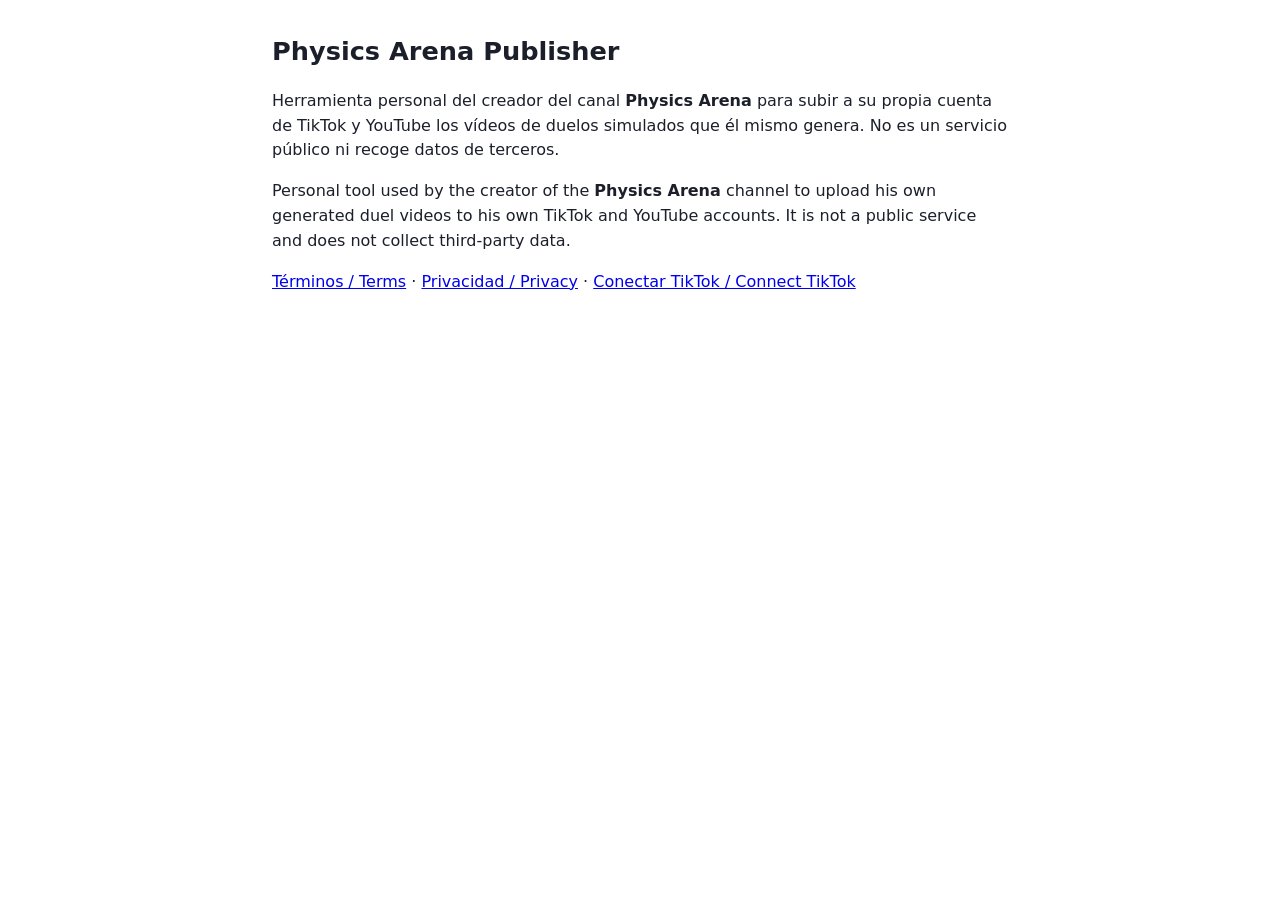
<file: index.html>
<!doctype html><html lang="es"><head><meta charset="utf-8"><meta name="viewport" content="width=device-width,initial-scale=1"><title>Physics Arena Publisher</title><link rel="stylesheet" href="estilo.css"></head>
<body><main><h1>Physics Arena Publisher</h1>
<p>Herramienta personal del creador del canal <b>Physics Arena</b> para subir a su propia cuenta de TikTok y YouTube los vídeos de duelos simulados que él mismo genera. No es un servicio público ni recoge datos de terceros.</p>
<p>Personal tool used by the creator of the <b>Physics Arena</b> channel to upload his own generated duel videos to his own TikTok and YouTube accounts. It is not a public service and does not collect third-party data.</p>
<p><a href="terminos.html">Términos / Terms</a> · <a href="privacidad.html">Privacidad / Privacy</a> · <a href="conectar.html">Conectar TikTok / Connect TikTok</a></p></main></body></html>
</file>
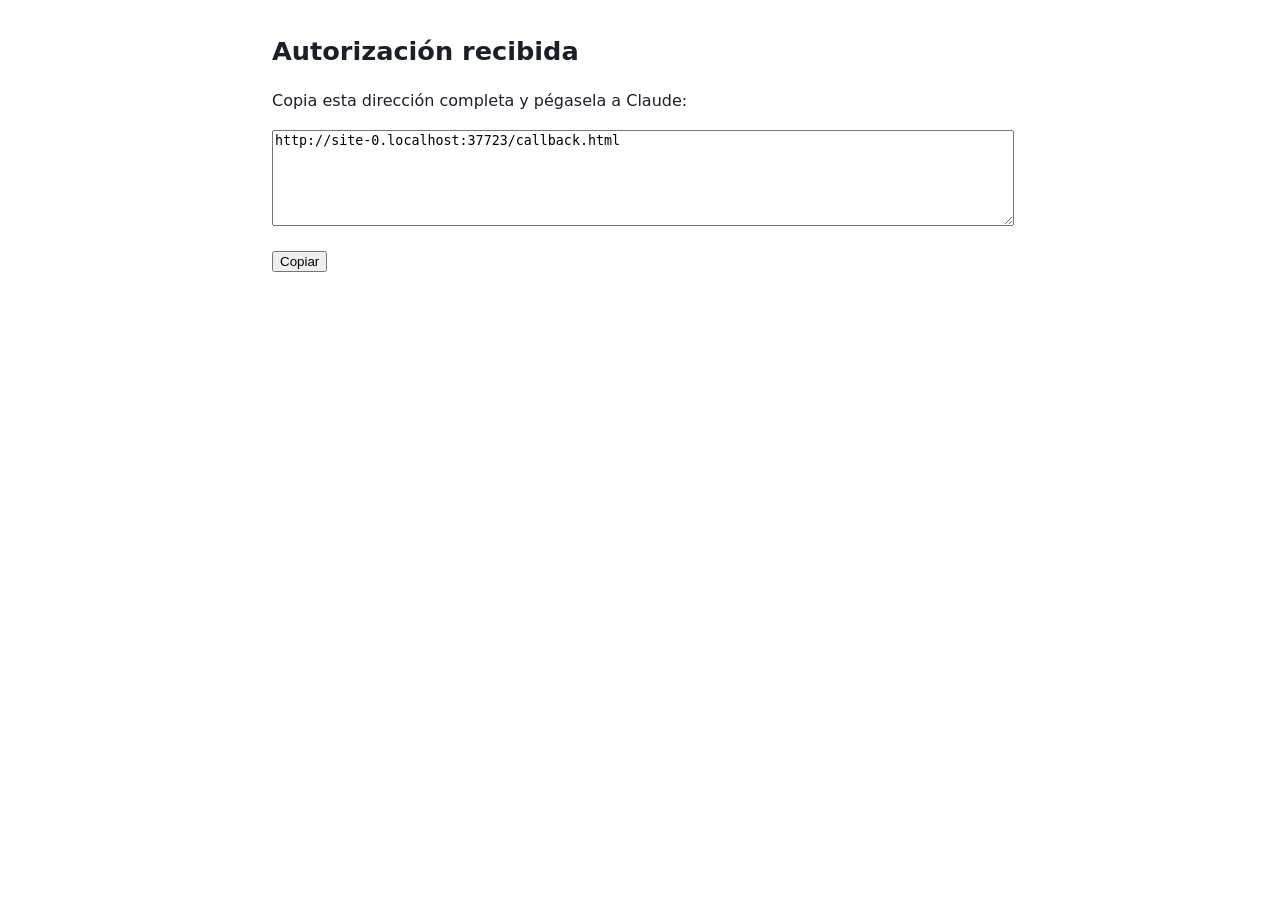
<file: callback.html>
<!doctype html><html lang="es"><head><meta charset="utf-8"><meta name="viewport" content="width=device-width,initial-scale=1"><title>Physics Arena Publisher · autorización</title><link rel="stylesheet" href="estilo.css"></head>
<body><main><h1>Autorización recibida</h1><p>Copia esta dirección completa y pégasela a Claude:</p>
<textarea id="u" rows="6" style="width:100%" readonly></textarea><p><button onclick="navigator.clipboard.writeText(document.getElementById('u').value)">Copiar</button></p>
<script>document.getElementById('u').value=location.href;</script></main></body></html>
</file>
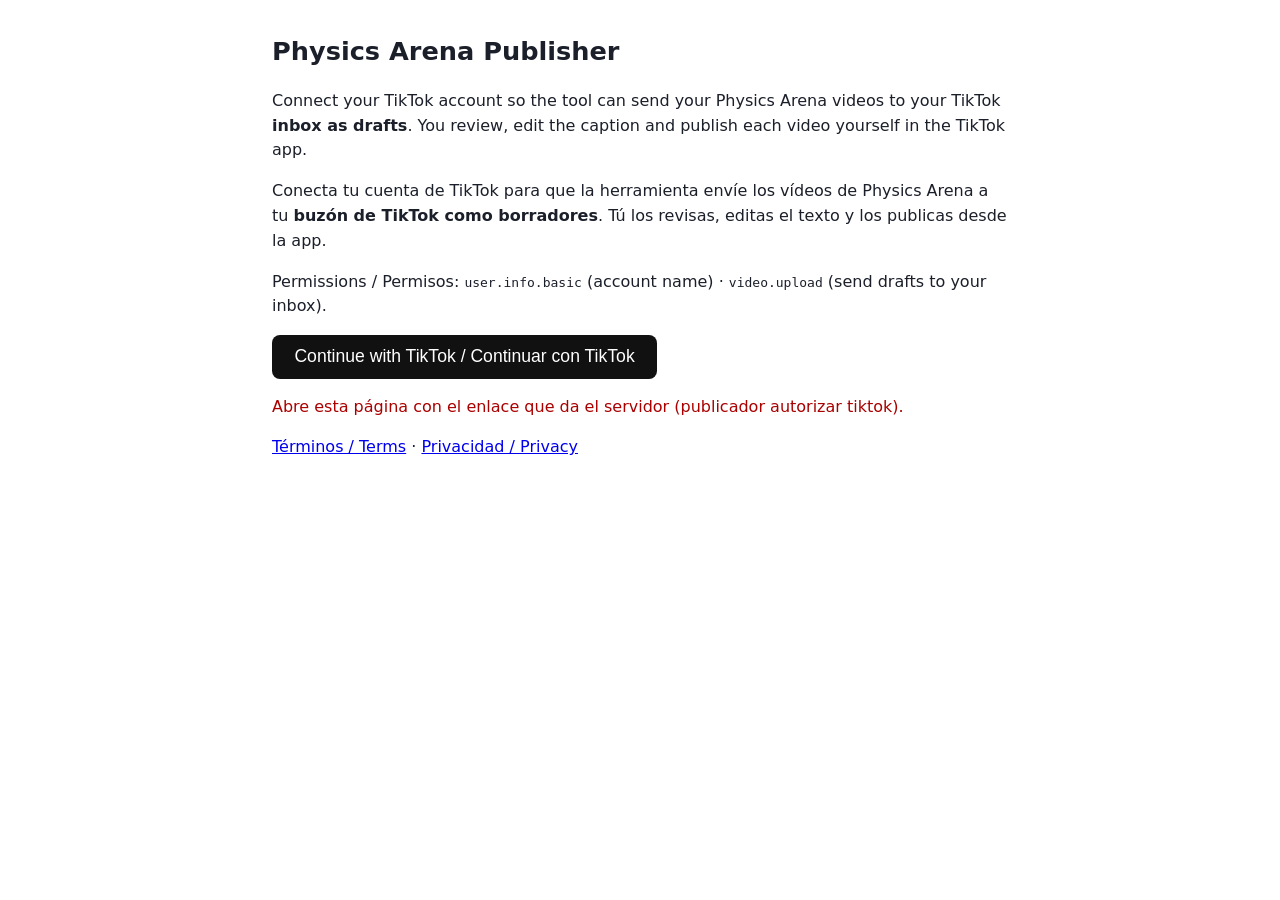
<file: conectar.html>
<!doctype html><html lang="es"><head><meta charset="utf-8"><meta name="viewport" content="width=device-width,initial-scale=1"><title>Physics Arena Publisher · Conectar TikTok</title><link rel="stylesheet" href="estilo.css"></head>
<body><main>
<h1>Physics Arena Publisher</h1>
<p>Connect your TikTok account so the tool can send your Physics Arena videos to your TikTok <b>inbox as drafts</b>. You review, edit the caption and publish each video yourself in the TikTok app.</p>
<p>Conecta tu cuenta de TikTok para que la herramienta envíe los vídeos de Physics Arena a tu <b>buzón de TikTok como borradores</b>. Tú los revisas, editas el texto y los publicas desde la app.</p>
<p>Permissions / Permisos: <code>user.info.basic</code> (account name) · <code>video.upload</code> (send drafts to your inbox).</p>
<p><button id="b" style="font-size:1.1rem;padding:.7rem 1.4rem;border-radius:.5rem;border:0;background:#111;color:#fff;cursor:pointer" disabled>Continue with TikTok / Continuar con TikTok</button></p>
<p id="e" style="color:#a00"></p>
<p><a href="terminos.html">Términos / Terms</a> · <a href="privacidad.html">Privacidad / Privacy</a></p>
<script>
// El servidor del creador genera el enlace con su clave pública de cliente, PKCE y state, y lo pasa aquí en el «#».
// Nada de esto se envía a este sitio: el fragmento «#» no sale del navegador.
const p = new URLSearchParams(location.hash.slice(1)), b = document.getElementById('b');
if (p.get('ck') && p.get('ch') && p.get('st')) {
  const u = new URL('https://www.tiktok.com/v2/auth/authorize/');
  u.search = new URLSearchParams({client_key: p.get('ck'), redirect_uri: new URL('callback.html', location.href).href, response_type: 'code',
    scope: p.get('sc') || 'user.info.basic,video.upload', state: p.get('st'), code_challenge: p.get('ch'), code_challenge_method: 'S256'});
  b.disabled = false; b.onclick = () => { location.href = u.toString(); };
} else document.getElementById('e').textContent = 'Abre esta página con el enlace que da el servidor (publicador autorizar tiktok).';
</script>
</main></body></html>
</file>
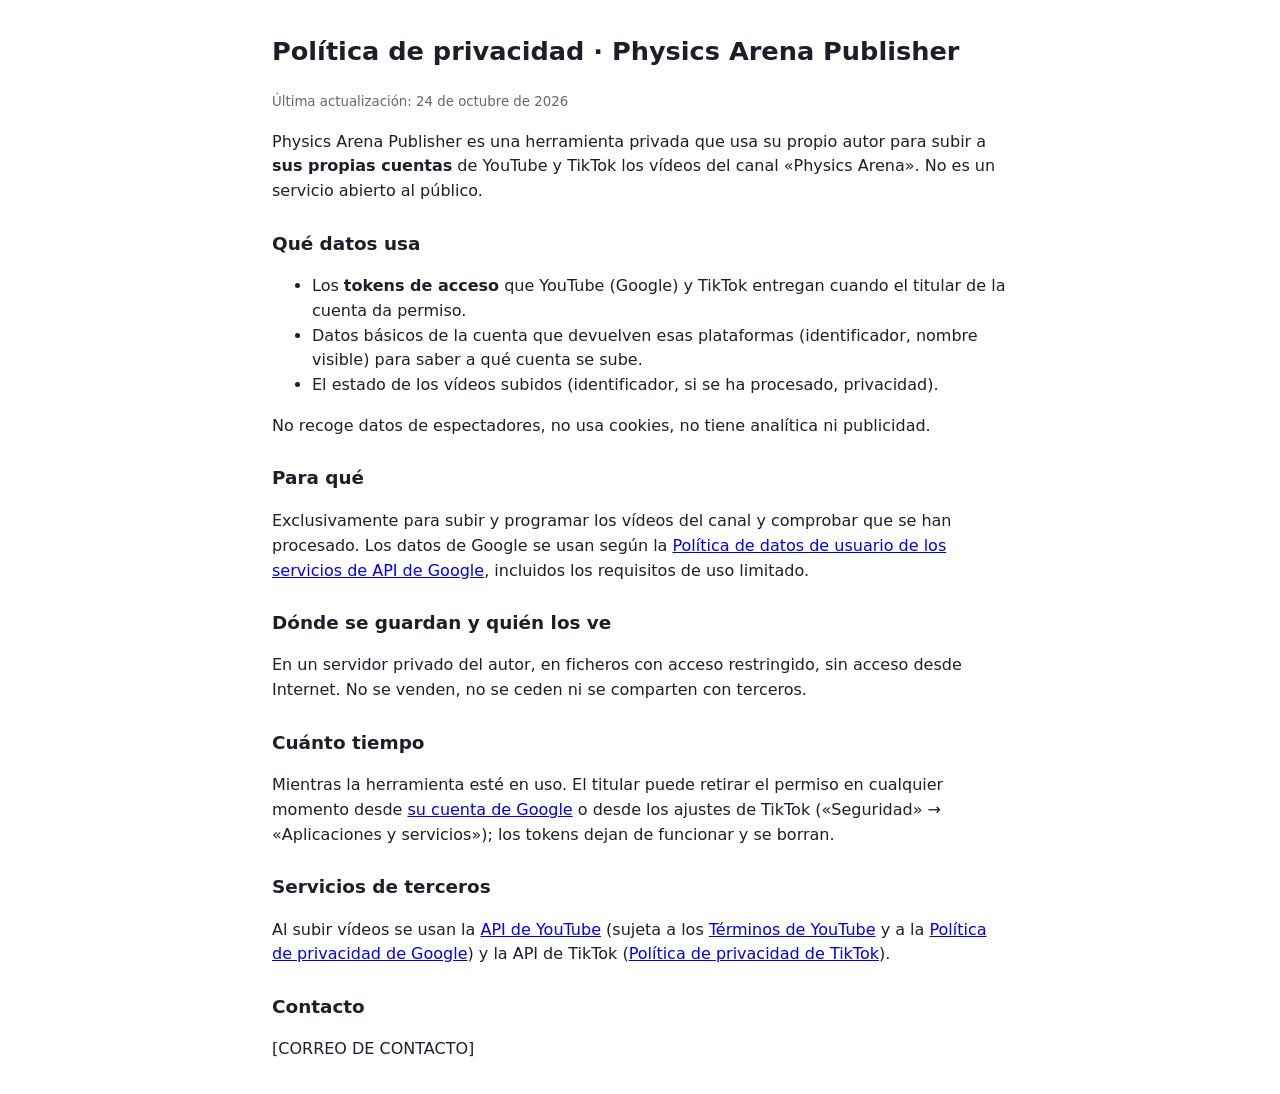
<file: privacidad.html>
<!doctype html>
<html lang="es"><head><meta charset="utf-8"><meta name="viewport" content="width=device-width,initial-scale=1">
<title>Política de privacidad · Physics Arena Publisher</title><link rel="stylesheet" href="estilo.css"></head>
<body>
<h1>Política de privacidad · Physics Arena Publisher</h1>
<p><small>Última actualización: 24 de octubre de 2026</small></p>

<p>Physics Arena Publisher es una herramienta privada que usa su propio autor para subir a <strong>sus propias
cuentas</strong> de YouTube y TikTok los vídeos del canal «Physics Arena». No es un servicio abierto al público.</p>

<h2>Qué datos usa</h2>
<ul>
<li>Los <strong>tokens de acceso</strong> que YouTube (Google) y TikTok entregan cuando el titular de la cuenta da permiso.</li>
<li>Datos básicos de la cuenta que devuelven esas plataformas (identificador, nombre visible) para saber a qué cuenta se sube.</li>
<li>El estado de los vídeos subidos (identificador, si se ha procesado, privacidad).</li>
</ul>
<p>No recoge datos de espectadores, no usa cookies, no tiene analítica ni publicidad.</p>

<h2>Para qué</h2>
<p>Exclusivamente para subir y programar los vídeos del canal y comprobar que se han procesado. Los datos de
Google se usan según la <a href="https://developers.google.com/terms/api-services-user-data-policy">Política de datos
de usuario de los servicios de API de Google</a>, incluidos los requisitos de uso limitado.</p>

<h2>Dónde se guardan y quién los ve</h2>
<p>En un servidor privado del autor, en ficheros con acceso restringido, sin acceso desde Internet. No se venden,
no se ceden ni se comparten con terceros.</p>

<h2>Cuánto tiempo</h2>
<p>Mientras la herramienta esté en uso. El titular puede retirar el permiso en cualquier momento desde
<a href="https://myaccount.google.com/permissions">su cuenta de Google</a> o desde los ajustes de TikTok
(«Seguridad» → «Aplicaciones y servicios»); los tokens dejan de funcionar y se borran.</p>

<h2>Servicios de terceros</h2>
<p>Al subir vídeos se usan la <a href="https://www.youtube.com/t/terms">API de YouTube</a> (sujeta a los
<a href="https://www.youtube.com/t/terms">Términos de YouTube</a> y a la
<a href="https://policies.google.com/privacy">Política de privacidad de Google</a>) y la API de TikTok
(<a href="https://www.tiktok.com/legal/privacy-policy-eea">Política de privacidad de TikTok</a>).</p>

<h2>Contacto</h2>
<p>[CORREO DE CONTACTO]</p>
</body></html>
</file>
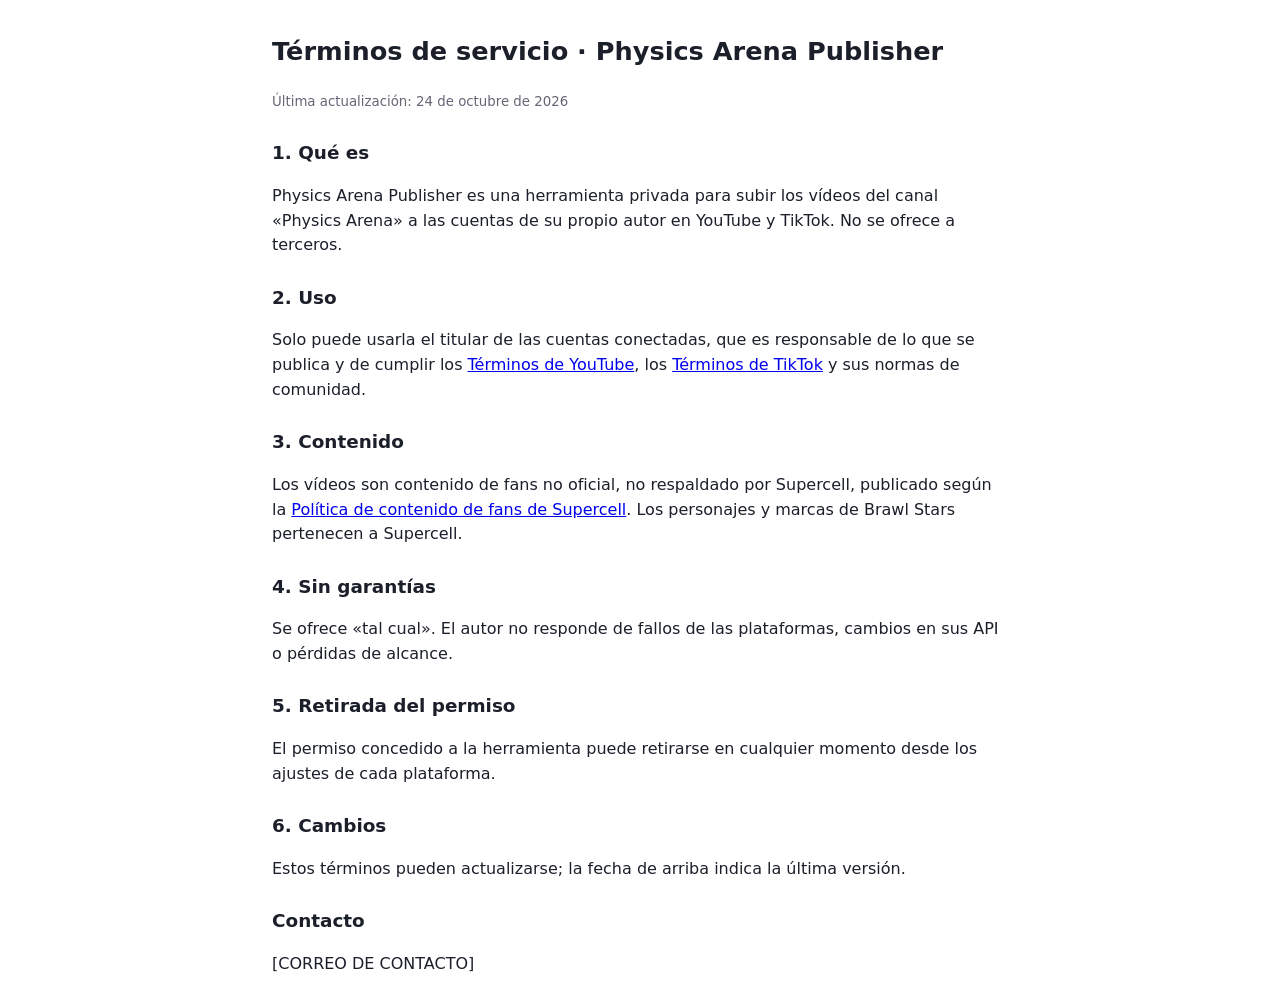
<file: terminos.html>
<!doctype html>
<html lang="es"><head><meta charset="utf-8"><meta name="viewport" content="width=device-width,initial-scale=1">
<title>Términos de servicio · Physics Arena Publisher</title><link rel="stylesheet" href="estilo.css"></head>
<body>
<h1>Términos de servicio · Physics Arena Publisher</h1>
<p><small>Última actualización: 24 de octubre de 2026</small></p>

<h2>1. Qué es</h2>
<p>Physics Arena Publisher es una herramienta privada para subir los vídeos del canal «Physics Arena» a las cuentas de
su propio autor en YouTube y TikTok. No se ofrece a terceros.</p>

<h2>2. Uso</h2>
<p>Solo puede usarla el titular de las cuentas conectadas, que es responsable de lo que se publica y de cumplir los
<a href="https://www.youtube.com/t/terms">Términos de YouTube</a>, los
<a href="https://www.tiktok.com/legal/terms-of-service-eea">Términos de TikTok</a> y sus normas de comunidad.</p>

<h2>3. Contenido</h2>
<p>Los vídeos son contenido de fans no oficial, no respaldado por Supercell, publicado según la
<a href="https://supercell.com/en/fan-content-policy/">Política de contenido de fans de Supercell</a>. Los personajes y
marcas de Brawl Stars pertenecen a Supercell.</p>

<h2>4. Sin garantías</h2>
<p>Se ofrece «tal cual». El autor no responde de fallos de las plataformas, cambios en sus API o pérdidas de alcance.</p>

<h2>5. Retirada del permiso</h2>
<p>El permiso concedido a la herramienta puede retirarse en cualquier momento desde los ajustes de cada plataforma.</p>

<h2>6. Cambios</h2>
<p>Estos términos pueden actualizarse; la fecha de arriba indica la última versión.</p>

<h2>Contacto</h2>
<p>[CORREO DE CONTACTO]</p>
</body></html>
</file>
<file: estilo.css>
body{font-family:system-ui,sans-serif;max-width:46rem;margin:2rem auto;padding:0 1rem;line-height:1.55;color:#1b1f2a}
h1{font-size:1.6rem}h2{font-size:1.15rem;margin-top:1.6rem}small{color:#667}
</file>
